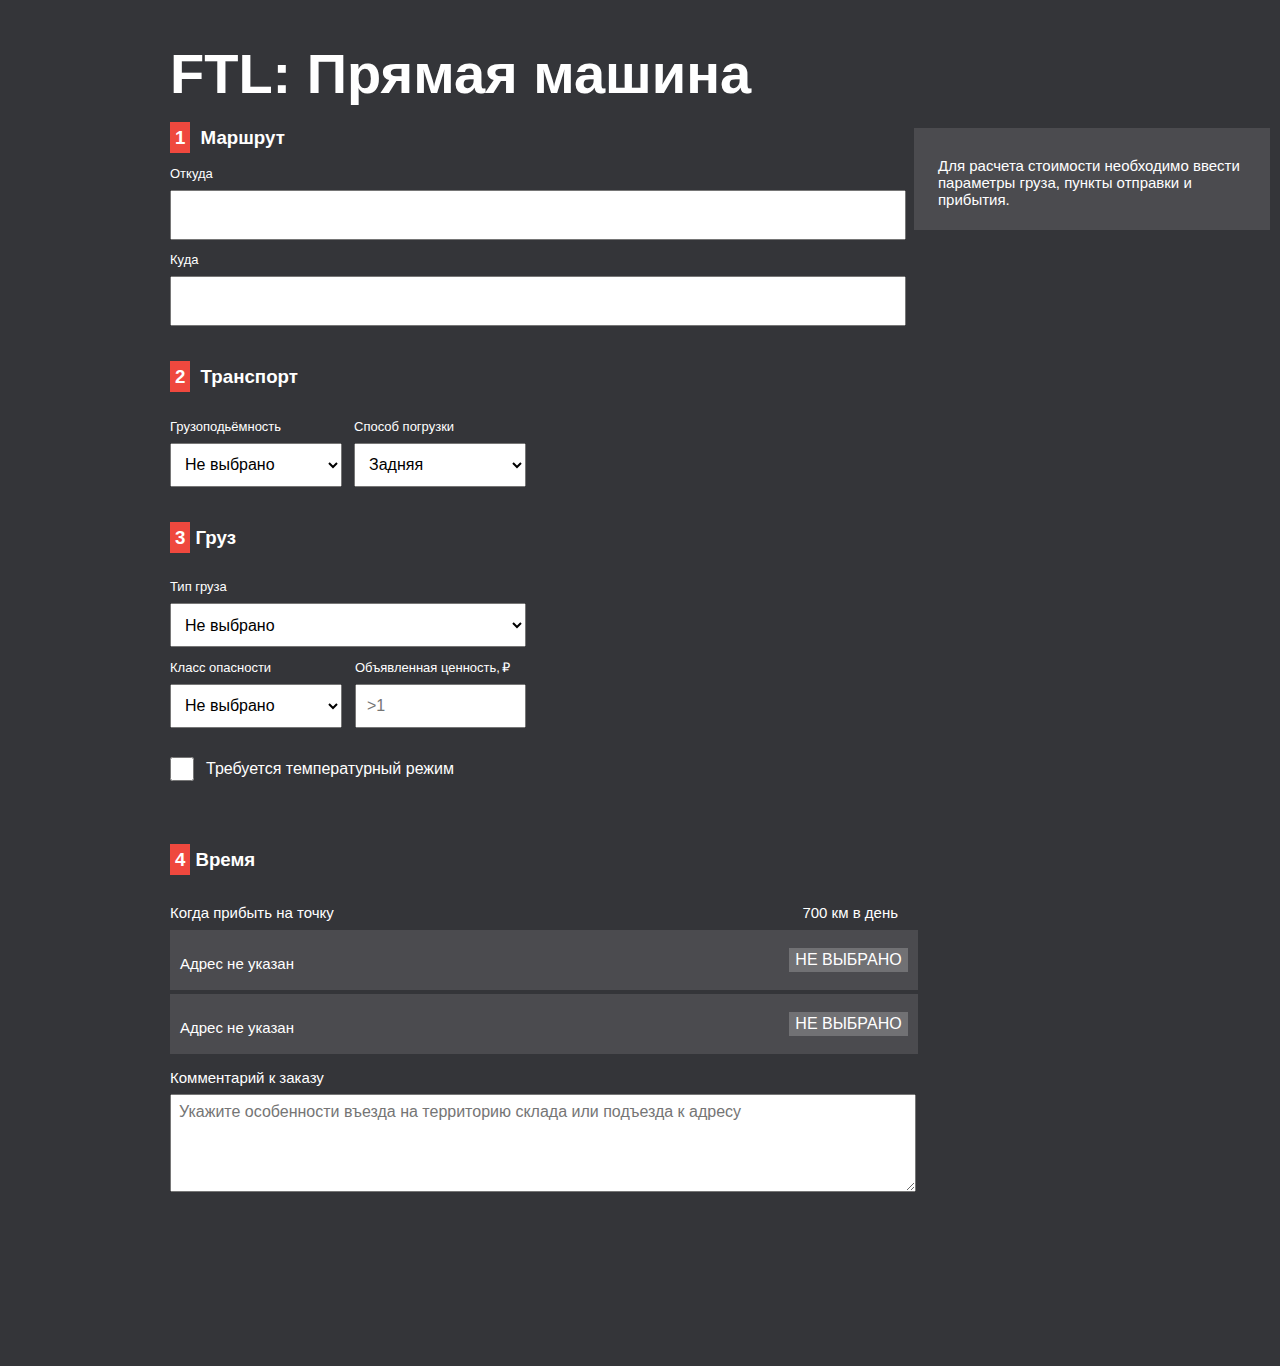
<file: index.html>
<!DOCTYPE html>
<html lang="ru">
    <head>
        <meta charset="UTF-8" />
        <meta http-equiv="X-UA-Compatible" content="IE=edge" />
        <meta name="viewport" content="width=device-width, initial-scale=1.0" />
        <link rel="stylesheet" href="./css/all.min.css" />
        <title>Тестовое задание</title>
    </head>
    <body>
        <div class="wrapper">
            <h1>FTL: Прямая машина</h1>
            <section class="route">
                <h3><span>1</span> Маршрут</h3>
                <p>Откуда</p>
                <input type="text" />
                <p>Куда</p>
                <input type="text" />
            </section>
            <section class="transport">
                <h3><span>2</span> Транспорт</h3>
                <div class="transport__item">
                    <div>
                        <p>Грузоподьёмность</p>
                        <select name="" id="">
                            <option value="">Не выбрано</option>
                            <option value="">Варинат 1</option>
                            <option value="">Варинат 2</option>
                            <option value="">Варинат 3</option>
                            <option value="">Варинат 4</option>
                            <option value="">Варинат 5</option>
                        </select>
                    </div>
                    <div>
                        <p>Способ погрузки</p>
                        <select name="" id="">
                            <option value="">Задняя</option>
                        </select>
                    </div>
                </div>
            </section>
            <section class="cargo">
                <h3><span>3</span>Груз</h3>
                <div class="container">
                    <div class="first">
                        <p>Тип груза</p>
                        <select name="" id="">
                            <option value="">Не выбрано</option>
                        </select>
                    </div>
                    <div class="second">
                        <p>Класс опасности</p>
                        <select name="" id="">
                            <option value="">Не выбрано</option>
                        </select>
                    </div>
                    <div class="third">
                        <p>Объявленная ценность, ₽</p>
                        <input type="text" placeholder=">1" />
                    </div>
                    <div class="fourth">
                        <input type="checkbox" /><label
                            >Требуется температурный режим</label
                        >
                    </div>
                </div>
                <div class="container__mobile">
                    <div class="first">
                        <p>Тип груза</p>
                        <select name="" id="">
                            <option value="">Не выбрано</option>
                        </select>
                    </div>
                    <div class="second">
                        <p>Объявленная ценность, ₽</p>
                        <input type="text" placeholder=">1" />
                    </div>
                    <div class="third">
                        <input type="checkbox" /><label
                            >Требуется температурный режим</label
                        >
                    </div>
                    <div class="fourth">
                        <p>От С</p>
                        <input type="text" placeholder="-20" />
                    </div>
                    <div class="fifth">
                        <p>До С</p>
                        <input type="text" placeholder="+23" />
                    </div>
                </div>
            </section>
            <section class="time">
                <h3><span>4</span>Время</h3>
                <div class="time__destination">
                    <p>Когда прибыть на точку</p>
                    <p>700 км в день</p>
                </div>
                <div class="time__address">
                    <p>Адрес не указан</p>
                    <button>НЕ ВЫБРАНО</button>
                </div>
                <div class="time__address">
                    <p>Адрес не указан</p>
                    <button>НЕ ВЫБРАНО</button>
                </div>
                <p>Комментарий к заказу</p>
                <textarea
                    name=""
                    id=""
                    cols="30"
                    rows="10"
                    placeholder="Укажите особенности въезда на территорию склада или подъезда к адресу"
                ></textarea>
            </section>
            <div class="params">
                <p>
                    Для расчета стоимости необходимо ввести параметры груза,
                    пункты отправки и прибытия.
                </p>
            </div>
        </div>
    </body>
</html>
</file>
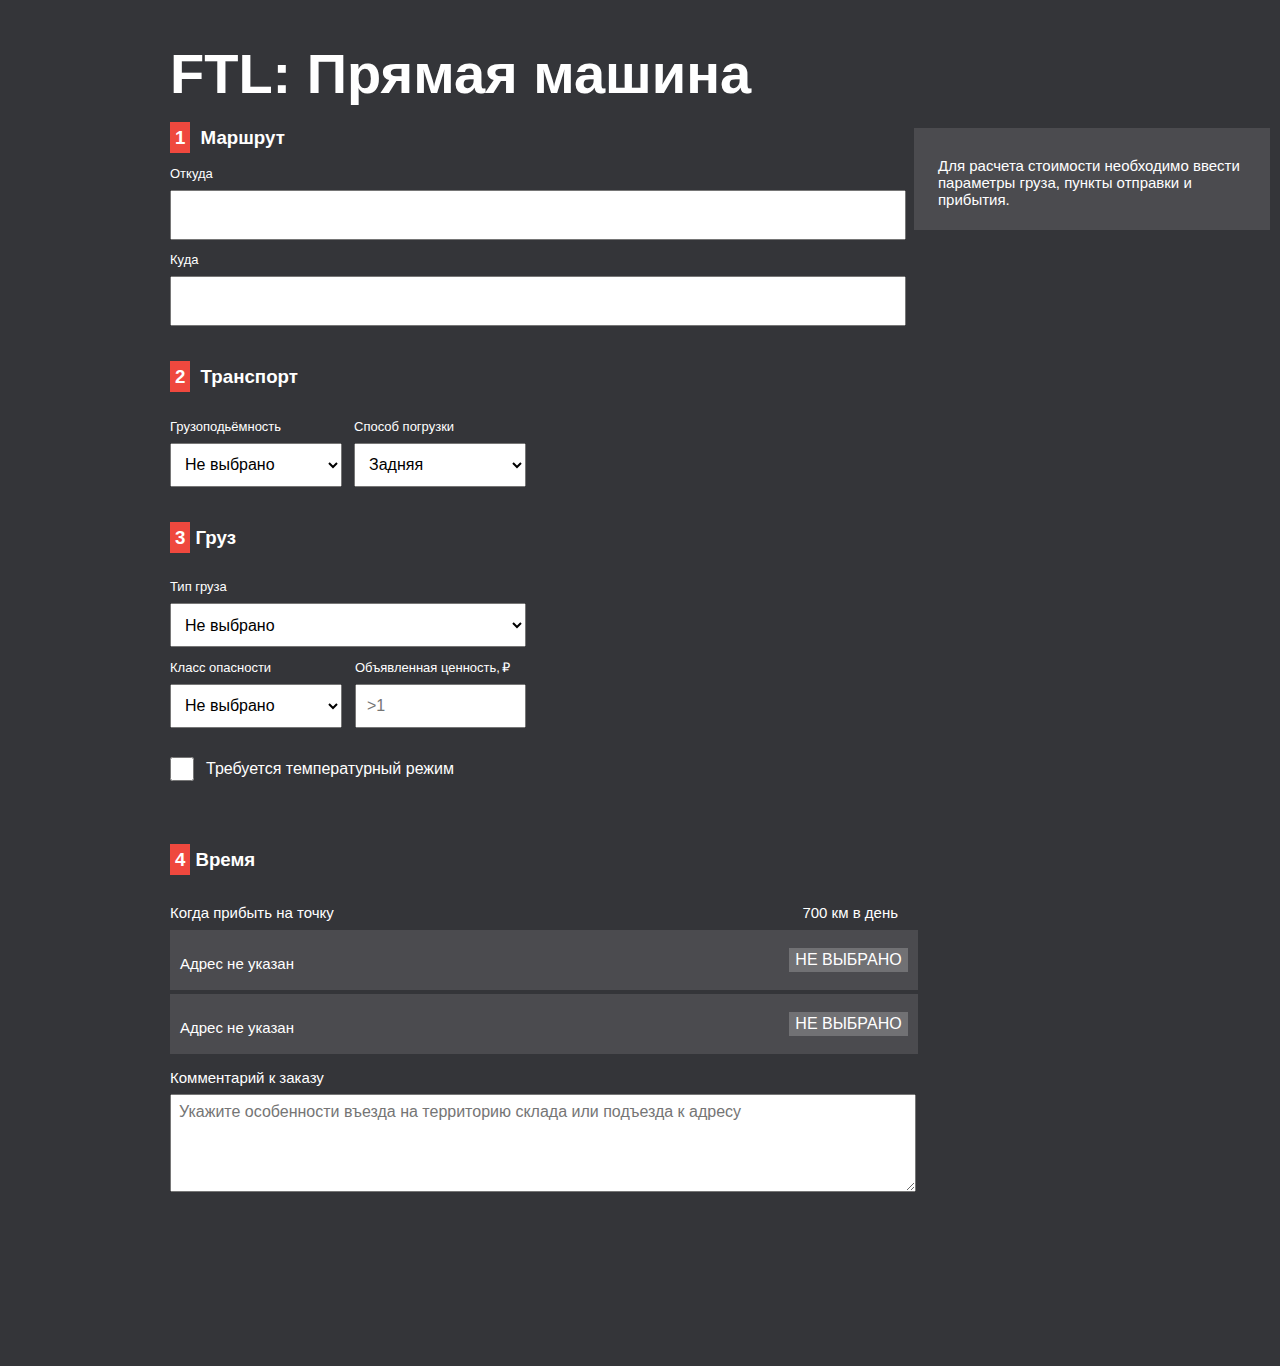
<file: index.min.html>
<!DOCTYPE html><html lang="ru"><head><meta charset="UTF-8"><meta http-equiv="X-UA-Compatible" content="IE=edge"><meta name="viewport" content="width=device-width,initial-scale=1"><link rel="stylesheet" href="./css/all.min.css"><title>Тестовое задание</title></head><body><div class="wrapper"><h1>FTL: Прямая машина</h1><section class="route"><h3><span>1</span> Маршрут</h3><p>Откуда</p><input type="text"><p>Куда</p><input type="text"></section><section class="transport"><h3><span>2</span> Транспорт</h3><div class="transport__item"><div><p>Грузоподьёмность</p><select name="" id=""><option value="">Не выбрано</option><option value="">Варинат 1</option><option value="">Варинат 2</option><option value="">Варинат 3</option><option value="">Варинат 4</option><option value="">Варинат 5</option></select></div><div><p>Способ погрузки</p><select name="" id=""><option value="">Задняя</option></select></div></div></section><section class="cargo"><h3><span>3</span>Груз</h3><div class="container"><div class="first"><p>Тип груза</p><select name="" id=""><option value="">Не выбрано</option></select></div><div class="second"><p>Класс опасности</p><select name="" id=""><option value="">Не выбрано</option></select></div><div class="third"><p>Объявленная ценность, ₽</p><input type="text" placeholder=">1"></div><div class="fourth"><input type="checkbox"><label>Требуется температурный режим</label></div></div><div class="container__mobile"><div class="first"><p>Тип груза</p><select name="" id=""><option value="">Не выбрано</option></select></div><div class="second"><p>Объявленная ценность, ₽</p><input type="text" placeholder=">1"></div><div class="third"><input type="checkbox"><label>Требуется температурный режим</label></div><div class="fourth"><p>От С</p><input type="text" placeholder="-20"></div><div class="fifth"><p>До С</p><input type="text" placeholder="+23"></div></div></section><section class="time"><h3><span>4</span>Время</h3><div class="time__destination"><p>Когда прибыть на точку</p><p>700 км в день</p></div><div class="time__address"><p>Адрес не указан</p><button>НЕ ВЫБРАНО</button></div><div class="time__address"><p>Адрес не указан</p><button>НЕ ВЫБРАНО</button></div><p>Комментарий к заказу</p><textarea name="" id="" cols="30" rows="10" placeholder="Укажите особенности въезда на территорию склада или подъезда к адресу"></textarea></section><div class="params"><p>Для расчета стоимости необходимо ввести параметры груза, пункты отправки и прибытия.</p></div></div></body></html>
</file>
<file: css/all.min.css>
/*! normalize.css v8.0.1 | MIT License | github.com/necolas/normalize.css */html{line-height:1.15;-webkit-text-size-adjust:100%}body,h1{margin:0;color:#fff}body{font-family:Arial,Helvetica,sans-serif;padding:40px 0 129px 170px;background-color:#343539}h1{font-size:56px;font-weight:700;font-style:normal;line-height:68px;text-align:left;letter-spacing:0}button,input,select,textarea{font-family:inherit;font-size:100%;line-height:1.15;margin:0}button,input{overflow:visible}button,select{text-transform:none}button{-webkit-appearance:button}button::-moz-focus-inner{padding:0;border-style:none}button:-moz-focusring{outline:ButtonText dotted 1px}textarea{overflow:auto}[type=checkbox]{box-sizing:border-box;padding:0}::-webkit-file-upload-button{font:inherit;-webkit-appearance:button}span{margin-right:5px;padding:5px;background-color:#ef483e}h3{margin-bottom:19px}p{margin-bottom:8px}section{margin-bottom:40px}.route input{width:728px;height:44px}.transport select{width:172px;height:44px;margin-right:12px;padding:0 10px}.transport__item{display:flex}.cargo input[type=checkbox]{width:24px;height:24px;margin-right:12px}.container,.container__mobile{grid-template-columns:repeat(3,1fr);grid-template-rows:repeat(3,1fr);grid-auto-flow:row}.container{display:grid;width:356px;gap:1px 1px}.container .first{grid-area:1/1/2/3}.container .first select,.container .second select{width:356px;height:44px;padding:0 10px}.container .second select{width:172px;margin-right:12px}.container .first p,.container .second p,.container .third p,p{font-size:13px;font-style:normal}.container .second{grid-area:2/1/3/2}.container .third{grid-area:2/2/3/3}.container .third input{width:147px;height:40px;padding:0 10px}.container .fourth{display:flex;grid-area:3/1/4/3;align-items:center}.container__mobile{display:none;gap:2px 2px}.container__mobile .first{margin-right:8px;grid-area:1/1/2/2}.container__mobile .second{grid-area:1/2/2/3}.container__mobile .third{display:flex;grid-area:2/1/3/3;align-items:center}.container__mobile .fourth{grid-area:3/1/4/2}.container__mobile .fifth{grid-area:3/2/4/3}.time textarea{width:728px;height:80px;padding:8px}.params p,.time p{font-size:15px}.time__destination{display:flex;width:728px;justify-content:space-between}.params,.time__address{display:flex;background:#4b4b4f;align-items:center}.time__address{width:728px;margin-bottom:4px;padding:10px;justify-content:space-between}.time__address button{width:119px;height:24px;cursor:pointer;color:#fff;border:0;background:#717174}.params{position:absolute;top:128px;left:914px;width:308px;height:54px;padding:24px}@media screen and (max-width:375px){body{padding:40px 13px 37px}h1{font-size:32px;text-align:center}.route input{width:343px}.container{display:none}.container__mobile{display:grid}.container__mobile select{width:172px;height:44px;padding:0 10px}.container__mobile input{width:165px;height:38px}.time textarea{width:338px}.time__destination{width:343px}.time__address{width:335px}.params{position:static}}
</file>
